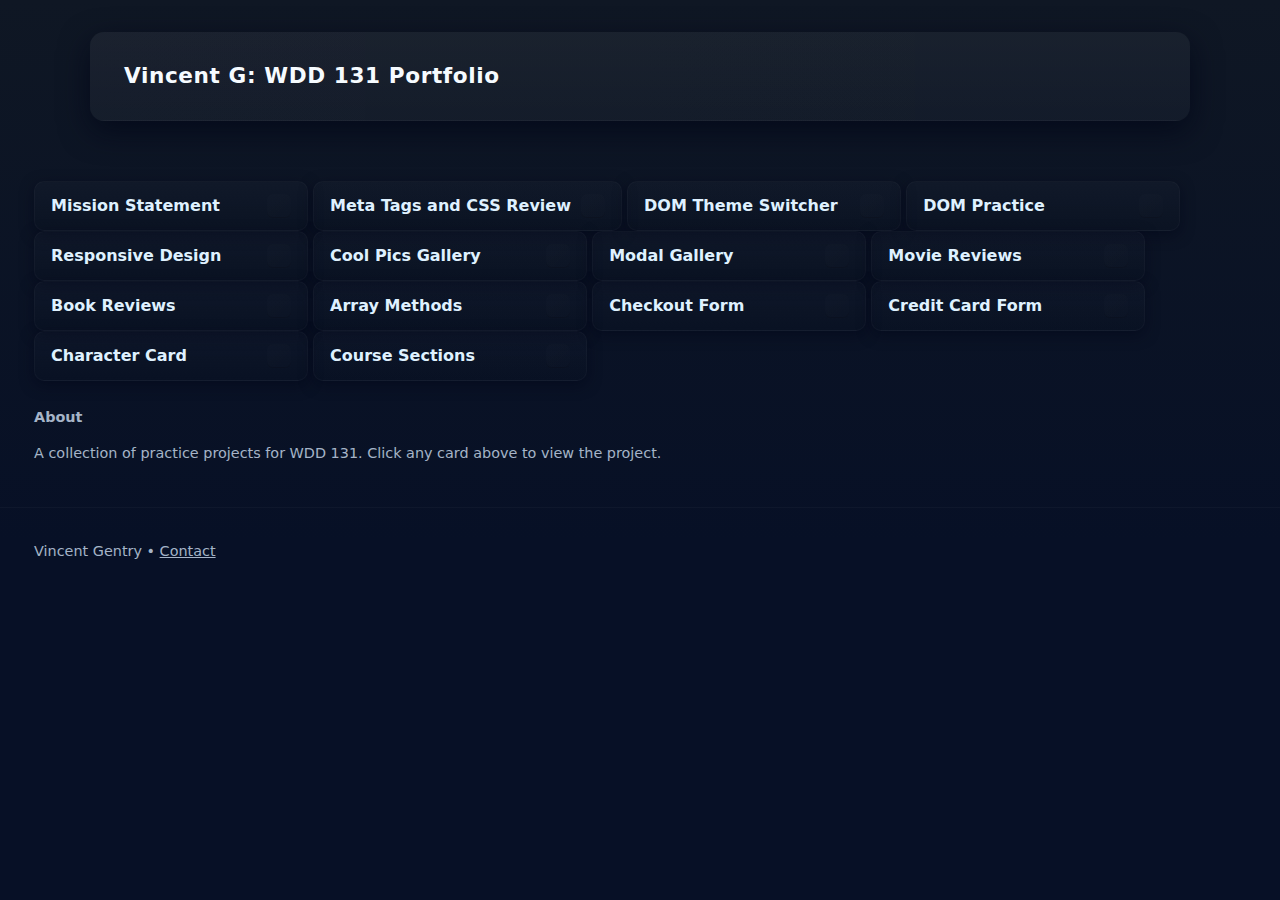
<file: index.html>
<!--https://vgentry10.github.io/wdd131/ -->
<!DOCTYPE html>
<html lang="en">
<head>
    <meta charset="UTF-8">
    <meta name="viewport" content="width=device-width, initial-scale=1.0">
    <meta name="description" content="Short description of the site">
    <meta name="author" content="Vincent Gentry 10">
    <title>Vincent G: WDD 131 Portfolio</title>
    <link rel="stylesheet" href="style.css">
</head>
<body>
   <div id="content">   
        <header>
            <h1>Vincent G: WDD 131 Portfolio</h1>
        </header>
   </div>
   <main>
        <nav aria-label="Course projects" class="project-list">
            <a href="mission/mission.html">Mission Statement</a>
            <a href="ponder/meta-css.html">Meta Tags and CSS Review</a>
            <a href="ponder/dom-theme.html">DOM Theme Switcher</a>
            <a href="ponder/dom.html">DOM Practice</a>
            <a href="ponder/responsive.html">Responsive Design</a>
            <a href="coolpics/index.html">Cool Pics Gallery</a>
            <a href="ponder/modal.html">Modal Gallery</a>
            <a href="ponder/movies.html">Movie Reviews</a>
            <a href="ponder/blog.html">Book Reviews</a>
            <a href="ponder/arrays.html">Array Methods</a>
            <a href="ponder/form.html">Checkout Form</a>
            <a href="creditcard/index.html">Credit Card Form</a>
            <a href="charactercard/index.html">Character Card</a>
            <a href="ponder/courses.html">Course Sections</a>
        </nav>

        <section aria-labelledby="about-heading" class="about">
            <h2 id="about-heading" class="small">About</h2>
            <p class="small">A collection of practice projects for WDD 131. Click any card above to view the project.</p>
        </section>
    </main>
    <footer>
        <p class="small">Vincent Gentry • <a href="#" style="color:inherit; text-decoration:underline;">Contact</a></p>
    </footer>
</body>
</html>
</file>
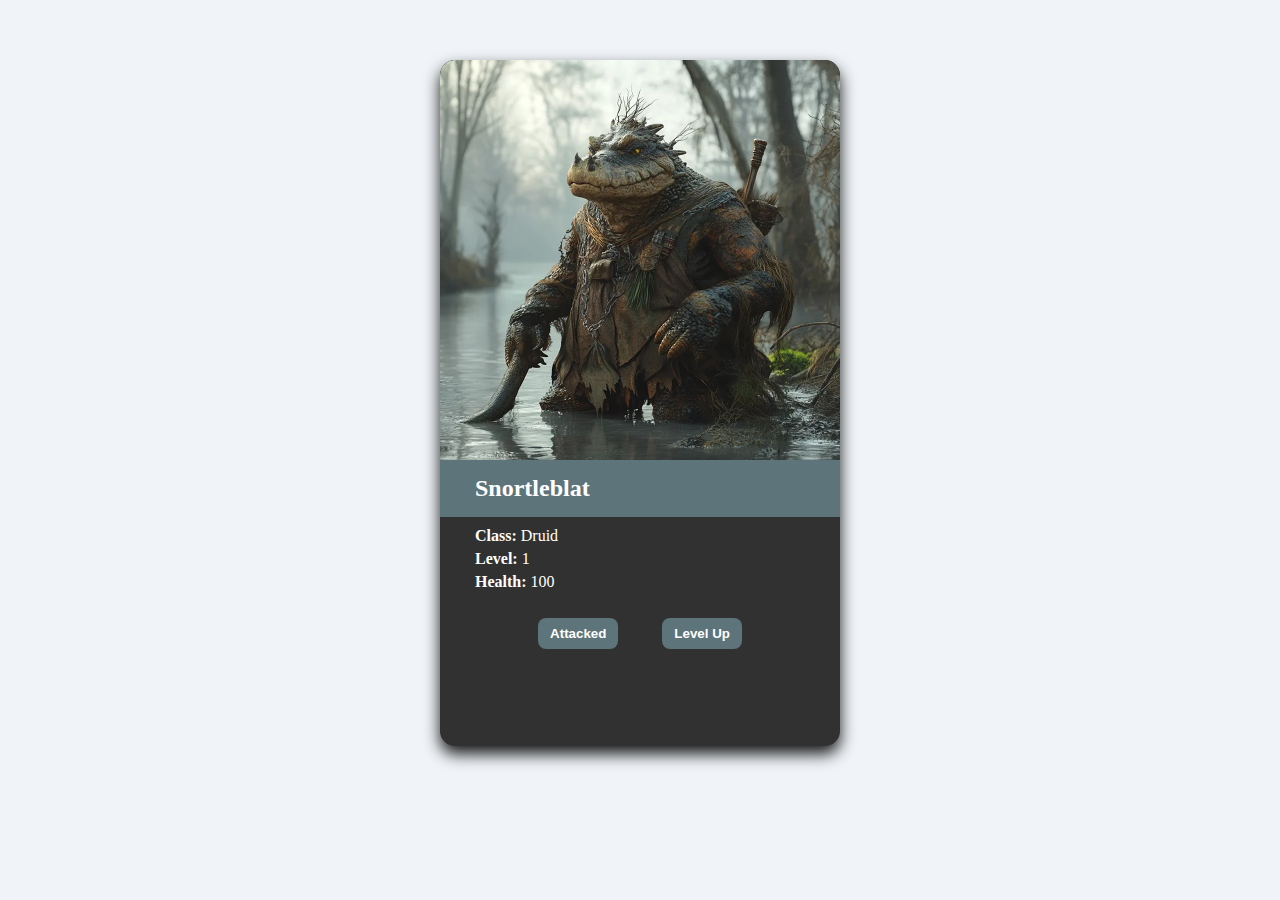
<file: charactercard/index.html>
<!DOCTYPE html>
<html lang="en">
<head>
    <meta charset="UTF-8">
    <meta name="viewport" content="width=device-width, initial-scale=1.0">
    <title>Character Card</title>
    <link rel="stylesheet" href="style.css">
    <script src="index.js" defer></script>
</head>
<body>
    <div class="character-card" aria-label="Character Card"></section>
        <img src="images/snortleblat.webp" alt="Character Image" class="image">
        <h2 id="name">Snortleblat</h2>
        <div class="stats" id="stats">
            <p><strong>Class:</strong> <span id="char-class">Swamp Beast Diplomat</span></p>
            <p><strong>Level:</strong> <span id="char-level">1</span></p>
            <p><strong>Health:</strong> <span id="char-health">100</span></p>
        </div>

        <div class="buttons">
            <button id="attack-btn">Attacked</button>
            <button id="levelup-btn">Level Up</button>
        </div>

        <p id="message" role="status" aria-live="polite"></p>
    </div>      
</body>
<footer></footer>
</html>
</file>
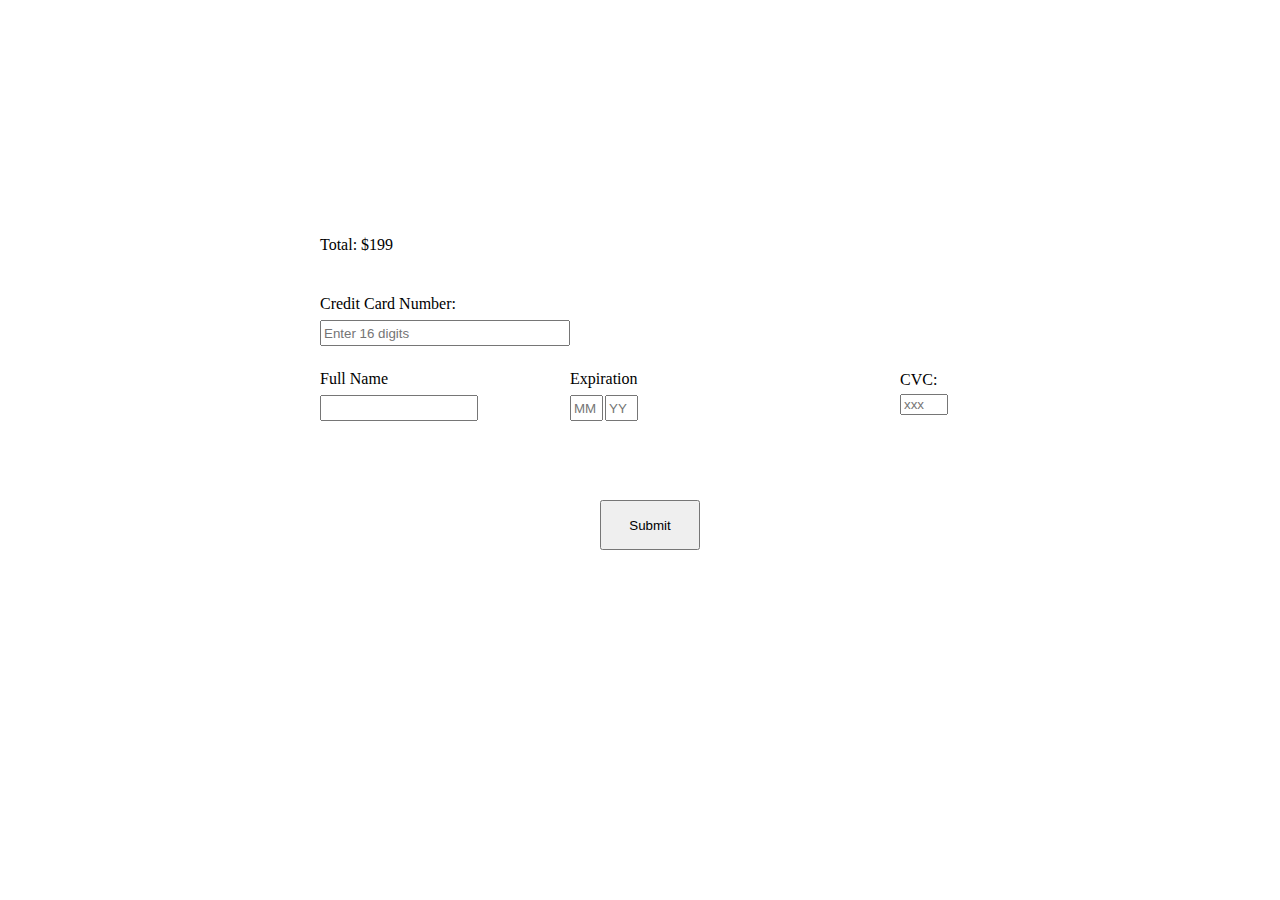
<file: creditcard/index.html>
<!DOCTYPE html>
<html lang="en">
<head>
    <meta charset="UTF-8">
    <meta name="viewport" content="width=device-width, initial-scale=1.0">
    <title>Document</title>
    <link rel="stylesheet" href="index.css">
    <script src="index.js" defer></script>
</head>
<body>
    <main>
        <form class="creditCard" action="a" method="get">
            <section class="errors"></section>
            <div class="frontCard">
                <p id="creditCardNumberContainer" class="hide" role="region" aria-labelledby="creditCardLabel">
                    <p id="total">Total: $199</p> 
                    <label id="creditCardLabel" for="creditCardNumber">Credit Card Number:</label>
                    <input
                    type="text"
                    id="creditCardNumber"
                    name="creditCardNumber"
                    pattern="[0-9]{16}"
                    placeholder="Enter 16 digits"
                    required
                    />
                    <label id="fullname" for="fullname">Full Name</label>
                    <input 
                    type="text" 
                    id="namebox" 
                    name="fullname" 
                    required>
                    <label id="expirationDate" for="expirationDate">Expiration</label>
                    <input 
                    type="text" 
                    id="month" 
                    name="expMonth" 
                    placeholder="MM" 
                    aria-labelledby="expirationDate">
                    <input 
                    type="text" 
                    id="year" 
                    name="expYear" 
                    placeholder="YY" 
                    aria-labelledby="expirationDate">
                </p>
            </div>
            <div class="backCard">
                <p id="CVC">
                    <label for="cvc">CVC:</label>
                    <input 
                    type="text" 
                    id="cvc" 
                    name="cvc" 
                    pattern="[0-9]{3}" 
                    placeholder="xxx" 
                    required>
                </p>
            </div>
            <button id="submit">Submit</button>
        </form>
    </main>
</body>
</html>
</file>
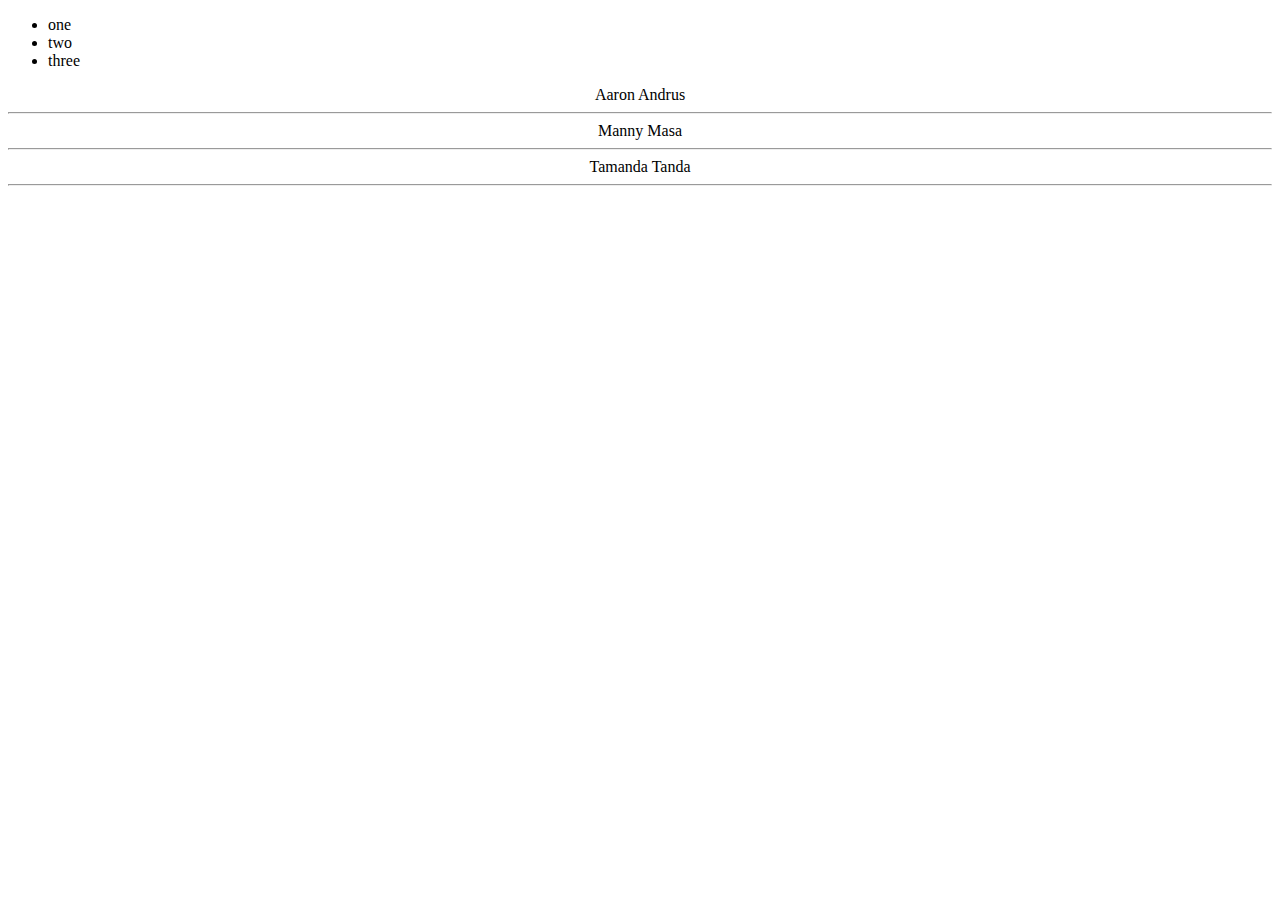
<file: ponder/arrays.html>
<!DOCTYPE html>
<html lang="en">
<head>
    <meta charset="UTF-8">
    <meta name="viewport" content="width=device-width, initial-scale=1.0">
    <title>Array Method</title>
    <script src="arrays.js"></script>
    <style>
        .format {
            text-align: center;
        }
    </style>
</head>
<body>
    <ul id="myList"></ul>

    <div id="studentContainer"></div>

</body>
</html>
</file>
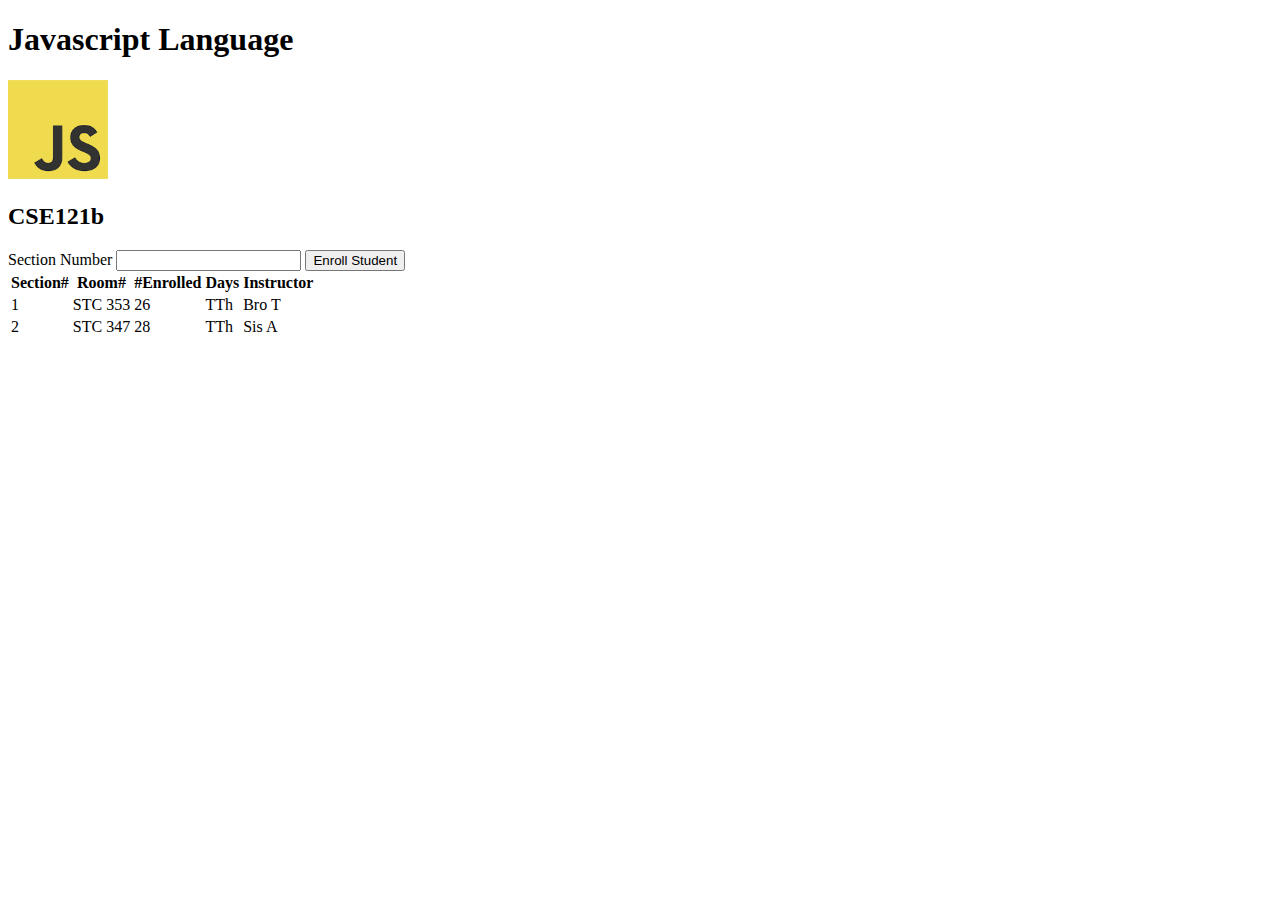
<file: ponder/courses.html>
<!DOCTYPE html>
<html lang="en">
<head>
    <meta charset="UTF-8">
    <meta name="viewport" content="width=device-width, initial-scale=1.0">
    <title>JS Objects</title>
    <script src="courses.js" defer></script>
</head>
<body>
    <h1 id="courseName"></h1>
    <img>
    <h2 id="courseCode"></h2>
    <label for="sectionNumber">Section Number</label>
    <input id="sectionNumber" />
    <button id="enrollStudent">Enroll Student</button>
    <table>
        <thead>
            <tr>
            <th>Section#</th>
            <th>Room#</th>
            <th>#Enrolled</th>
            <th>Days</th>
            <th>Instructor</th>
            </tr>
        </thead>
    <tbody id="sections"></tbody>
    </table>
</body>
</html>
</file>
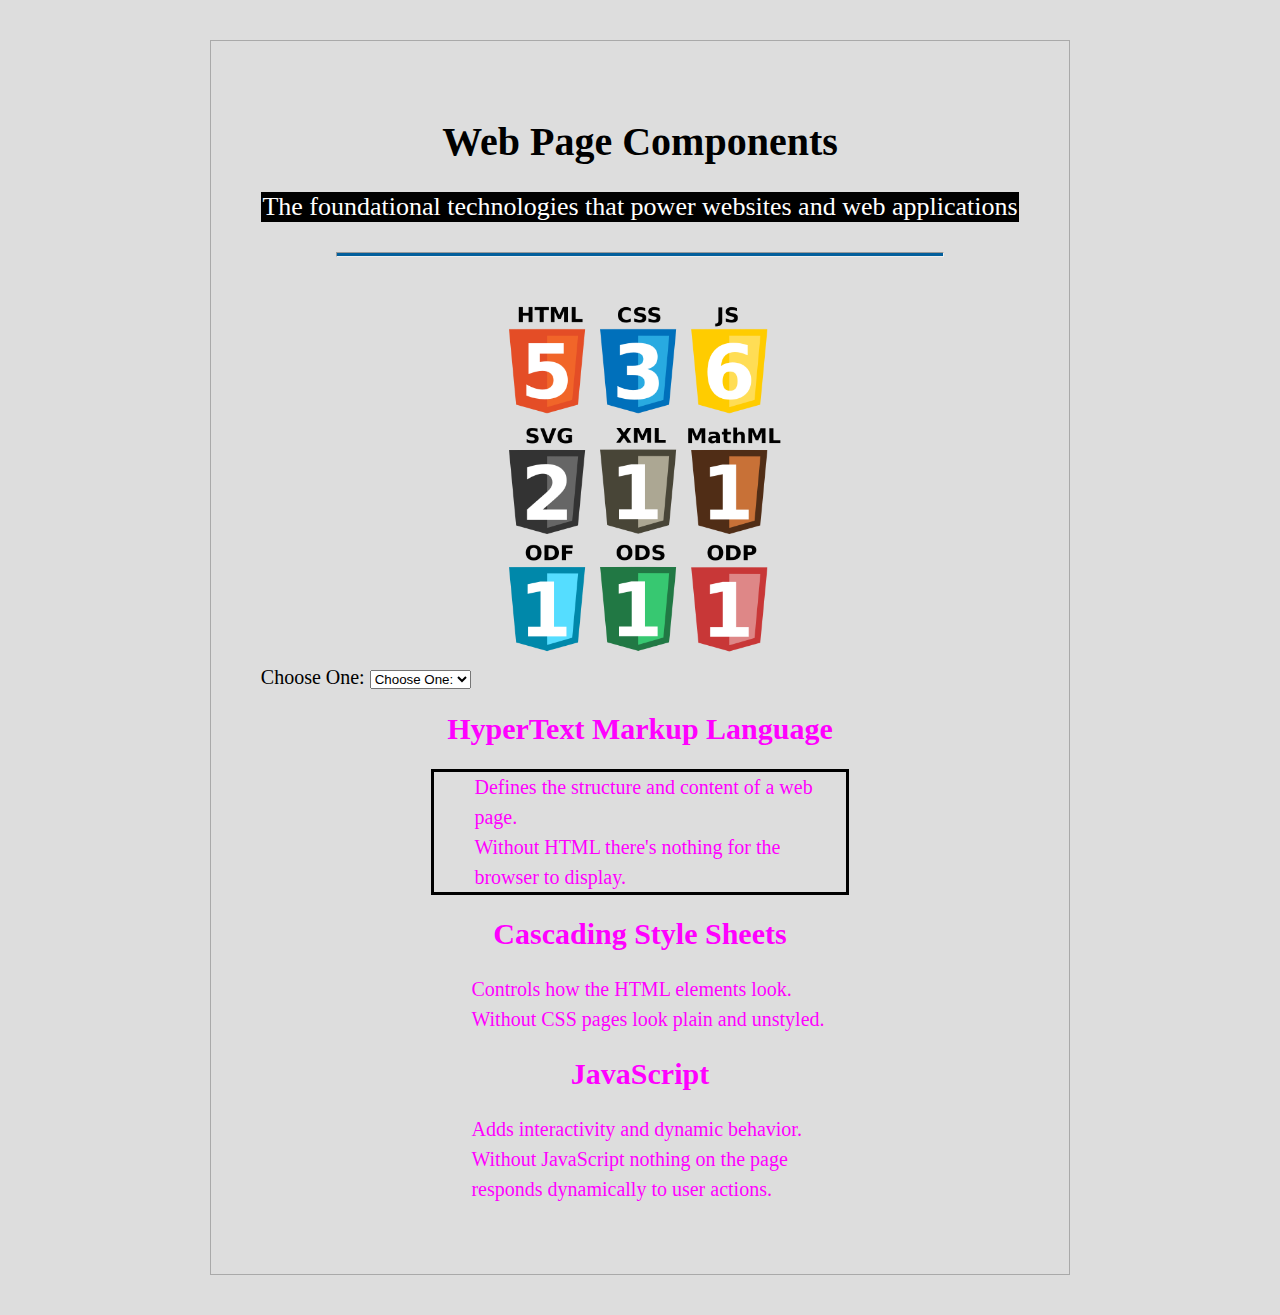
<file: ponder/dom.html>
<!DOCTYPE html>
<html lang="en">
<head>
    <meta charset="UTF-8">
    <meta name="viewport" content="width=device-width, initial-scale=1.0">
    <title>DOM Practice</title>
    <link href="dom.css" rel="stylesheet">
    <script defer src="dom.js"></script>
</head>
<body>
    
    <div id="content">
        <h1>HTML, CSS, and JS</h1>
        
        <p>The foundational technologies that power websites and web applications</p>
        <hr>
        <img src="https://wddbyui.github.io/wdd131/images/trifecta.png" alt="JS, CSS, and HTML logos">
        
            <label for="webdevlist">Choose One:</label>
            <select name="code" id="webdevlist">
                <option>Choose One:</option>
                <option value="html">HTML</option>
                <option value="css">CSS</option>
                <option value="js">JavaScript</option>
            </select>                   
            
        <div id="topics">
            <h2 id ="html">HyperText Markup Language</h2>
            <ul class="list">
                <li>Defines the structure and content of a web page.</li>
                <li>Without HTML there's nothing for the browser to display.</li>
            </ul>
            <h2>Cascading Style Sheets</h2>
            <ul class="list">
                <li>Controls how the HTML elements look.</li>
                <li>Without CSS pages look plain and unstyled.</li>
            </ul>
            <h2>JavaScript</h2>
            <ul class="list">
                <li>Adds interactivity and dynamic behavior.</li>
                <li>Without JavaScript nothing on the page responds dynamically to user actions.</li>
            </ul>
        </div>
    </div>
</body>
</html>
</file>
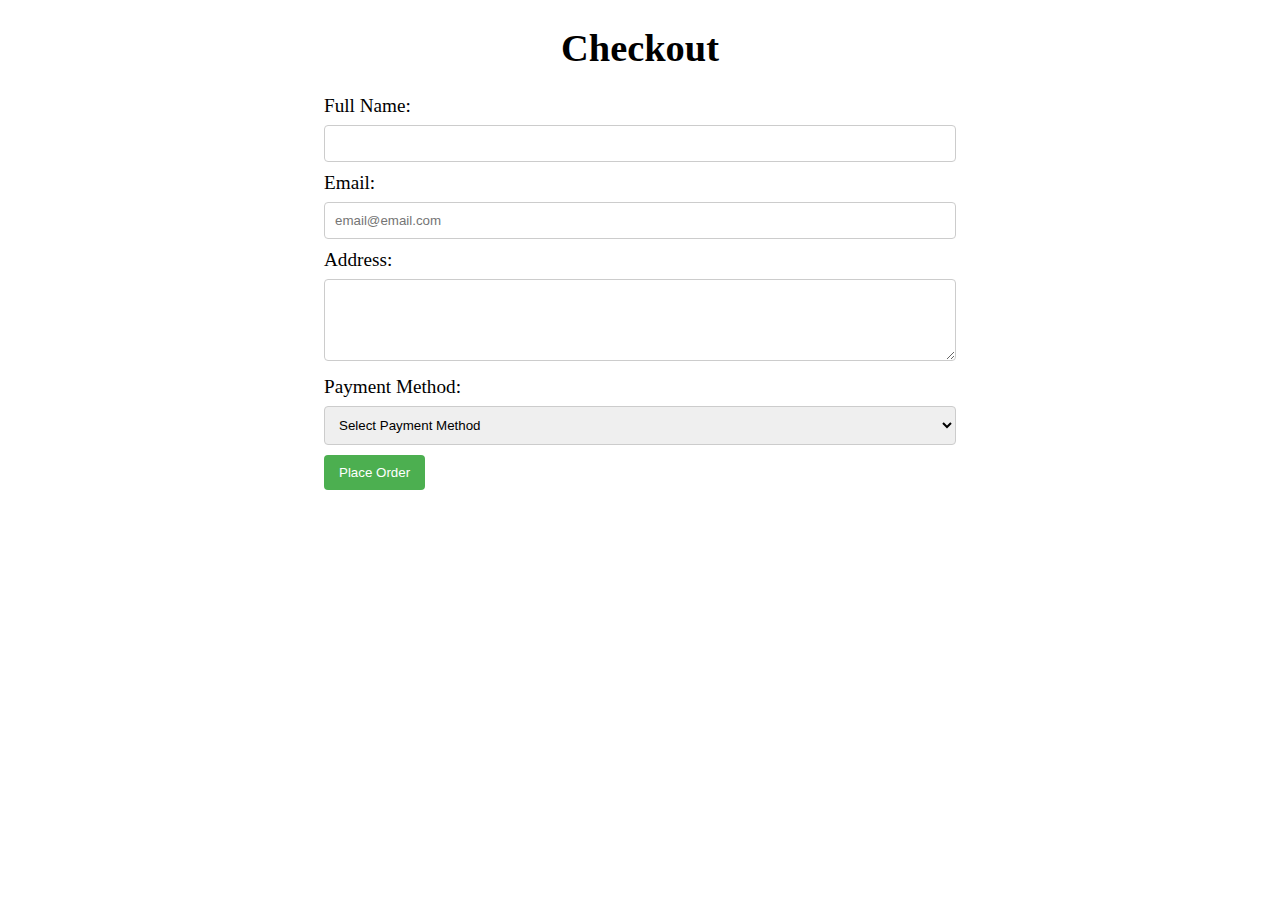
<file: ponder/form.html>
<!DOCTYPE html>
<html lang="en">
  <head>
    <meta charset="UTF-8" />
    <meta name="viewport" content="width=device-width, initial-scale=1.0" />
    <title>Checkout Form</title>
    <link rel="icon" href="favicon.ico">
    <link rel="stylesheet" href="form.css"/>
    <script src="form.js" defer></script>
  </head>
  <body>
    <header><h1>Checkout</h1></header>
    <main>
      <section class="errors"></section>
      <form id="checkoutForm" action="a" method="get">
        <label for="fullName">Full Name:</label>
        <input type="text" id="fullName" name="fullName" required>
        <label for="email">Email:</label>
        <input type="email" id="email" name="email" placeholder="email@email.com" required>
        <label for="address">Address:</label>
        <textarea id="address" name="address" rows="4" required></textarea>
        <label for="paymentMethod">Payment Method:</label>
        <select id="paymentMethod" name="paymentMethod" required aria-expanded="false" aria-controls="creditCardnumberContainer paypalUsernameContainer">
            <option value="">Select Payment Method</option>
            <option value="creditCard">Credit Card</option>
            <option value="paypal">PayPal</option>
        </select>

        <!-- Container for credit card details -->
        <p id="creditCardNumberContainer" class="hide" role="region" aria-labelledby="creditCardLabel">
            <label id="creditCardLabel" for="creditCardNumber">Credit Card Number:</label>
            <input
            type="text"
            id="creditCardNumber"
            name="creditCardNumber"
            pattern="[0-9]{16}"
            placeholder="Enter 16 digits"
            required
            />
            <label for="expirationDate">Expiration</label>
            <input 
            type="text" 
            id="month" 
            name="expMonth" 
            placeholder="MM" 
            aria-labelledby="expirationDate">
            <input 
            type="text" 
            id="year" 
            name="expYear" 
            placeholder="YY" 
            aria-labelledby="expirationDate">
        </p>
      
        <!-- Container for PayPal details -->
        <p id="paypalUsernameContainer" class="hide" role="region" aria-labelledby="paypalLabel">
            <label id="paypalLabel" for="paypalUsername">PayPal Username:</label>
            <input
            type="text"
            id="paypalUsername"
            name="paypalUsername"
            placeholder="Enter PayPal username"
            required
            />
        </p>

        <button type="submit">Place Order</button>
      </form>
    </main>
  </body>
</html>
</file>
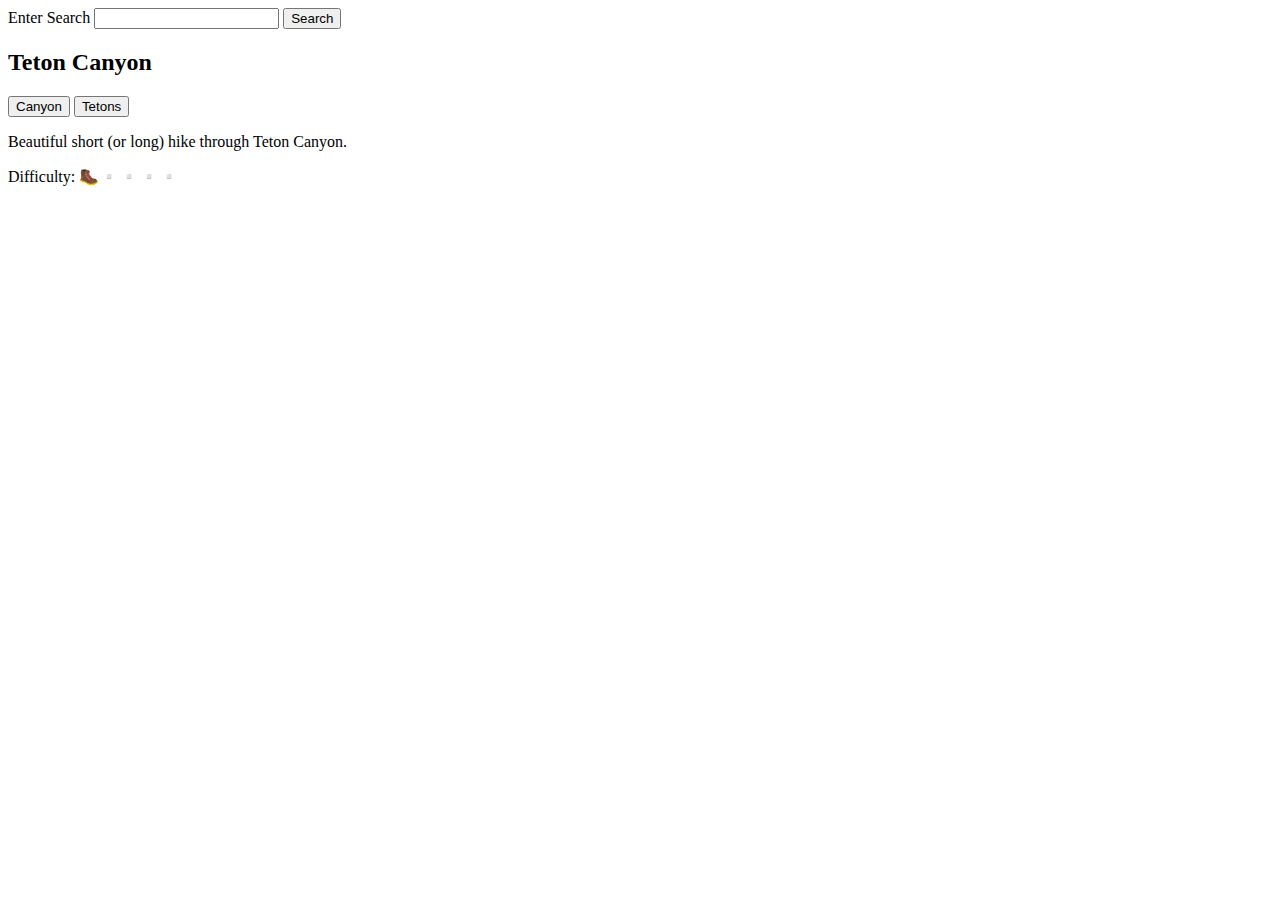
<file: ponder/hikes.html>
<!DOCTYPE html>
<html>
  <head>
    <title>Sorting Activities</title>
    <script defer src="hikes.js"></script>
  </head>
  <body>
    <label for="search">Enter Search</label>
    <input id="search" type="text">
    <button>Search</button>
    <div id="hike-container">
      
    </div>
  </body>
</html>
</file>
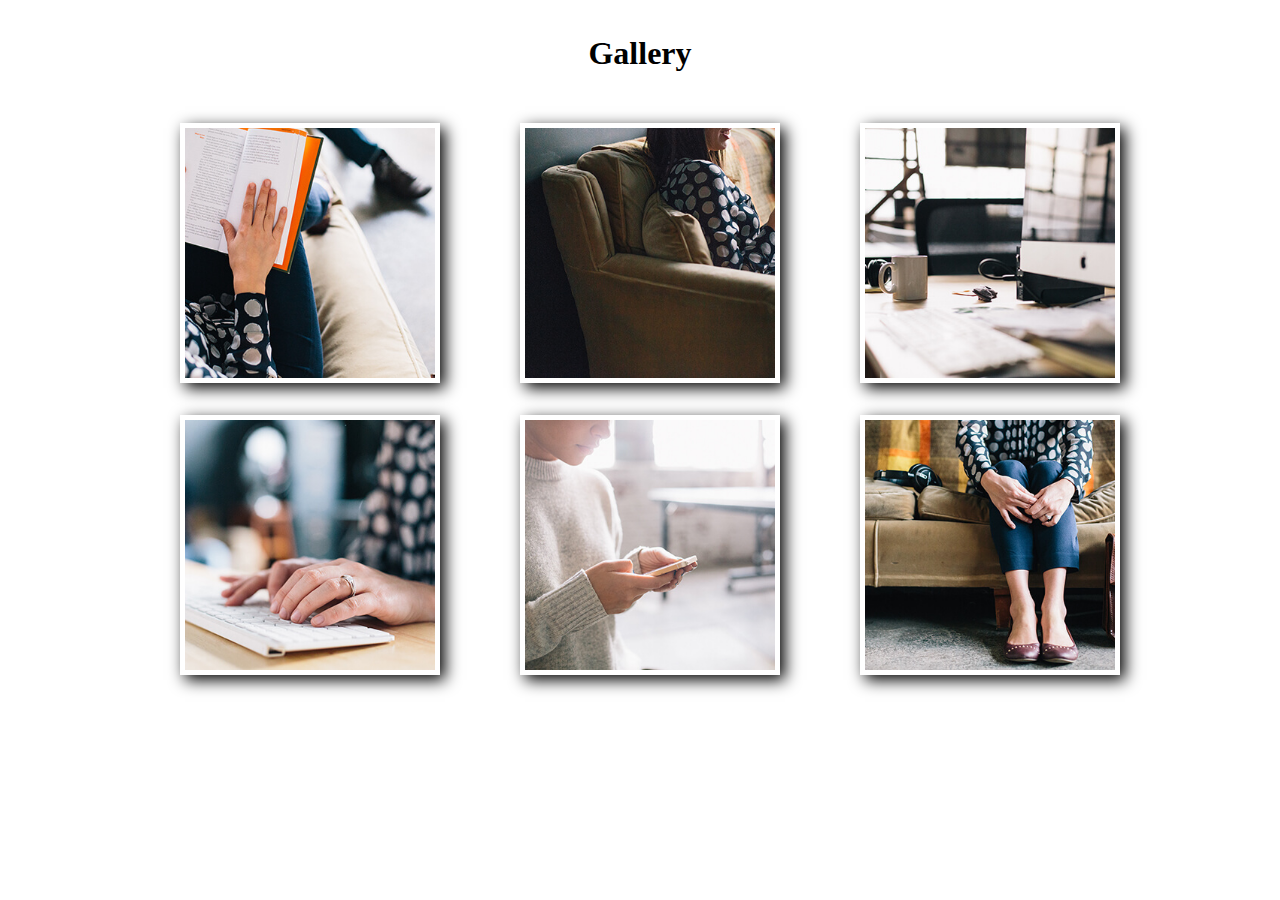
<file: ponder/modal.html>
<!DOCTYPE html>
<html lang="en">
<head>
    <meta charset="UTF-8">
    <meta name="viewport" content="width=device-width, initial-scale=1.0">
    <title>Modals</title>
    <link href="modal.css" rel="stylesheet">
    <script src="modal.js" defer></script>

</head>
<body>
    <h1>Gallery</h1>
    <section class="gallery">
        <figure>  
            <img src="images/book-sm.jpg" alt="person reading a book">
        </figure>
        <figure>  
            <img src="images/couch-sm.jpg" alt="person sitting on a couch with a phone">
        </figure>
        <figure>  
            <img src="images/desk-sm.jpg" alt="a work desktop">
        </figure>
        <figure>  
            <img src="images/keyboard-sm.jpg" alt="person typing on a keyboard">
        </figure>
        <figure>  
            <img src="images/phone-sm.jpg" alt="person looking at a phone">
        </figure>
        <figure>  
            <img src="images/sit-sm.jpg" alt="person sitting on a couch">
        </figure>
    </section>
    <dialog>
        <img>
        <button class="close-viewer">X</button>
    </dialog>
          
</body>
</html>
</file>
<file: style.css>
body {
  margin: 0;
  font-family: "Inter", system-ui, -apple-system, "Segoe UI", Roboto, "Helvetica Neue", Arial;
  background: linear-gradient(180deg, #0f1724 0%, #071026 60%, #071026 100%);
  color: #e6eef8;
  -webkit-font-smoothing:antialiased;
  -moz-osx-font-smoothing:grayscale;
  line-height: 1.5;
  min-height: 100vh;
  display: flex;
  flex-direction: column;
}

/* page wrapper */
#content {
  width: min(1100px, 94%);
  margin: 32px auto;
  background: linear-gradient(180deg, rgba(255,255,255,0.03), rgba(255,255,255,0.01));
  border-radius: 14px;
  box-shadow: 0 10px 30px rgba(2,6,23,0.7);
  overflow: hidden;
  display: grid;
  grid-template-columns: 1fr;
}

/* header */
header {
  padding: 28px 34px;
  background: linear-gradient(90deg, rgba(255,255,255,0.02), rgba(255,255,255,0.01));
  border-bottom: 1px solid rgba(255,255,255,0.04);
}
header h1 {
  margin: 0;
  font-size: 1.35rem;
  letter-spacing: 0.6px;
  color: #f6fbff;
  font-weight: 600;
}

/* main area */
main {
  padding: 28px 34px;
  display: flex;
  flex-wrap: wrap;
  gap: 14px;
  align-items: start;
}

/* link tiles */
main a {
  display: inline-flex;
  align-items: center;
  gap: 10px;
  padding: 12px 16px;
  background: linear-gradient(180deg, rgba(255,255,255,0.02), rgba(0,0,0,0.03));
  color: #dff1ff;
  text-decoration: none;
  border-radius: 10px;
  border: 1px solid rgba(255,255,255,0.03);
  min-width: 240px;
  transition: transform 180ms ease, box-shadow 180ms ease, background 180ms ease;
  box-shadow: 0 4px 14px rgba(2,6,23,0.5);
  font-weight: 600;
}

/* hover + focus */
main a:hover,
main a:focus {
  transform: translateY(-4px);
  background: linear-gradient(180deg, rgba(80,180,200,0.07), rgba(20,40,60,0.05));
  box-shadow: 0 18px 30px rgba(3,13,30,0.6);
  outline: none;
  border-color: rgba(100,200,230,0.18);
}

/* keyboard focus visible */
main a:focus-visible {
  outline: 3px dashed rgba(100,200,230,0.2);
  outline-offset: 4px;
}

/* small caption style for long lists */
main a::after {
  content: "";
  margin-left: auto;
  height: 24px;
  width: 24px;
  border-radius: 6px;
  background: linear-gradient(135deg, rgba(255,255,255,0.02), rgba(255,255,255,0.01));
  box-shadow: inset 0 -1px 0 rgba(0,0,0,0.2);
  opacity: 0.6;
}

/* footer */
footer {
  padding: 18px 34px;
  border-top: 1px solid rgba(255,255,255,0.03);
  background: transparent;
  color: rgba(230,240,255,0.6);
  font-size: 0.9rem;
}

/* responsive adjustments */
@media (max-width: 720px) {
  header, main, footer {
    padding-left: 18px;
    padding-right: 18px;
  }

  main a {
    min-width: 100%;
    font-size: 0.98rem;
  }

  header h1 {
    font-size: 1.1rem;
  }
}

/* optional utility classes you can use in pages */
.center {
  display: flex;
  align-items: center;
  justify-content: center;
}
.small {
  font-size: 0.9rem;
  color: rgba(220,235,255,0.75);
}
</file>
<file: charactercard/style.css>
/* Basic styles adapted from the example */
body {
  font-family: "Palatino Linotype", "Palatino", serif;
  background: #f0f4f8;
  margin: 0;
  padding: 0;
}

.character-card {
  background: #313131;
  border-radius: 15px;
  box-shadow: 0 8px 16px rgba(0,0,0,0.9);
  width: 400px;
  margin: 60px auto;
  overflow: hidden;
  color: #f0f4f8;
}

.image {
  width: 100%;
  display: block;
  height: auto;
  border-radius: 15px 15px 0 0;
}

#name {
  font-size: 1.5em;
  font-weight: bold;
  margin: 0;
  color: white;
  padding: 15px 0 15px 35px;
  background-color: #5d747b;
}

.stats {
  margin: 10px 15px 7px 35px;
  text-align: left;
 
  
}

.stats p {
  margin: 5px 0;
  color: #ffffff;
}

.buttons {
  text-align: center;
  padding-bottom: 25px;
}

button {
  padding: 8px 12px;
  margin: 20px;
  border: none;
  border-radius: 8px;
  background-color: #5d747b;
  color: white;
  font-weight: bold;
  cursor: pointer;
  transition: background-color 0.25s ease;
}

button:hover:not(:disabled) {
  background-color: #58605a;
}

button:disabled {
  opacity: 0.5;
  cursor: default;
}

#message {
  text-align: center;
  padding-bottom: 20px;
  color: #dfefff;
}
</file>
<file: creditcard/index.css>
body {
    margin: 200px;
}


.creditCard {
  display: grid;
  grid-template-columns: 100px 300px 100px;
  grid-template-rows: 50px 200px 50px 50px;

}

.frontCard {
    margin: 20px;
    display: grid;
    grid-template-columns: 250px 110px ;
    grid-template-rows: 75px 75px 70px;
}


#total {
    grid-column: 1/2;
    grid-row: 1/2;
}

#creditCardLabel {
    grid-column: 1/2;
    grid-row: 2/3;
    max-height: 20px;
}

#creditCardNumber {
    max-height: 20px;
    grid-column: 1/2;
    grid-row: 2/3;
    margin-top: 25px;
    margin-bottom: 5px;

}

#fullname {
    grid-column: 1/2;
    grid-row: 3/4;
    max-height: 20px;
}

#namebox {
    max-height: 20px;
    grid-column: 1/2;
    grid-row: 3/4;
    margin-top: 25px;
    max-width: 150px;
}

#expirationDate {
    grid-column: 2/3;
    grid-row: 3/4;
    max-height: 20px;
}

#month, #year {
    max-height: 20px;
    max-width: 25px;
    grid-column: 2/3;
    grid-row: 3/4;
    margin-top: 25px;

}

#year {
    margin-left: 35px;
}


.backCard {
    margin-top: 75px;
    display: grid;
    grid-template-columns: 300px 100px;
    grid-template-rows: 80px 80px 75px;
}

#CVC {
    grid-column: 2/3;
    grid-row: 2/3;
    max-width: 50px; 
}

#cvc {
    max-width: 40px;
    max-height: 20px;
    margin-top: 5px;
}

#submit {
    grid-column: 3/4;
    grid-row: 4/5;
}
</file>
<file: ponder/dom.css>
body {
    background-color: #ddd;
    font-size: 20px;
}
#content {
    max-width: 60%;
    margin: 40px auto;
    border: 1px solid darkgrey;
    padding: 50px;
}
p {
    color: #035f9c;
    font-size: 1.3em;
}
hr {
    height: 3px;
    background-color: #035f9c;
    margin: 30px auto;
    width: 80%;
}
h1, h2, p {
    text-align: center;
}
img {
    display: block;
    margin: 0 auto;
    width: 50%;
}
#topics {
    width: 55%;
    margin: 0 auto;
    line-height: 1.5em;
}
.list {
    list-style-type: none;
}
 
.background {
    background-color:black;
    color: white;
}
</file>
<file: ponder/form.css>
/* form-demo.css */
body {
  font-size: 1.2em;
}
form {
  width: 50%;
  margin: 0 auto;
}
h1, h2 {
  text-align: center;
}
label {
    display: block;
    margin-bottom: 8px;
  }
  
  input,
  select,
  textarea {
    width: 100%;
    padding: 10px;
    margin-bottom: 10px;
    box-sizing: border-box;
    border: 1px solid #ccc; /* Add a border to make it visually consistent */
    border-radius: 4px;
  }
  button {
    background-color: #4caf50;
    color: white;
    padding: 10px 15px;
    border: none;
    border-radius: 4px;
    cursor: pointer;
  }
  .errors {
    white-space: pre-line; /*needed for 2 errors to be on separate lines*/
    color: red;
  }
  .hide {
    display: none;
  }
</file>
<file: ponder/modal.css>
h1 {
    text-align: center;
    margin: 35px 0;
}
.gallery {
    max-width: 1000px;
    margin: 0 auto;
}
figure img {
    width: 250px;
    height: 250px;
    object-fit: cover;
    padding: 5px;
    background-color: white;
    box-shadow: 5px 5px 15px black;
    display: block;
    margin: 0 auto;
}
/* modal */

dialog img {
    width: 90%;
    display: block;
    margin: 20vh auto;
}
dialog {
    width: 100%;
    height: 100%;
    background-color: rgba(0,0,0,.75);
}
.close-viewer {
    position: absolute;
    top: 10vh;
    right: 2vh;
    padding: 3px 6px;
    font-size: 1.5em;
}

@media screen and (min-width: 700px) {
    .gallery {
        display: grid;
        grid-template-columns: 1fr 1fr;
    }
}
@media screen and (min-width: 1000px) {
    .gallery {
        grid-template-columns: 1fr 1fr 1fr;
    }
    dialog img {
        width: 60%;
        margin: 15vh auto;
    }
    .close-viewer {
        position: absolute;
        right: 15vh;
    }
    .viewer {
        margin: 50px;
        padding: 50px;
    }
    .viewer img {
        max-width: 800px;
    }
}
</file>
